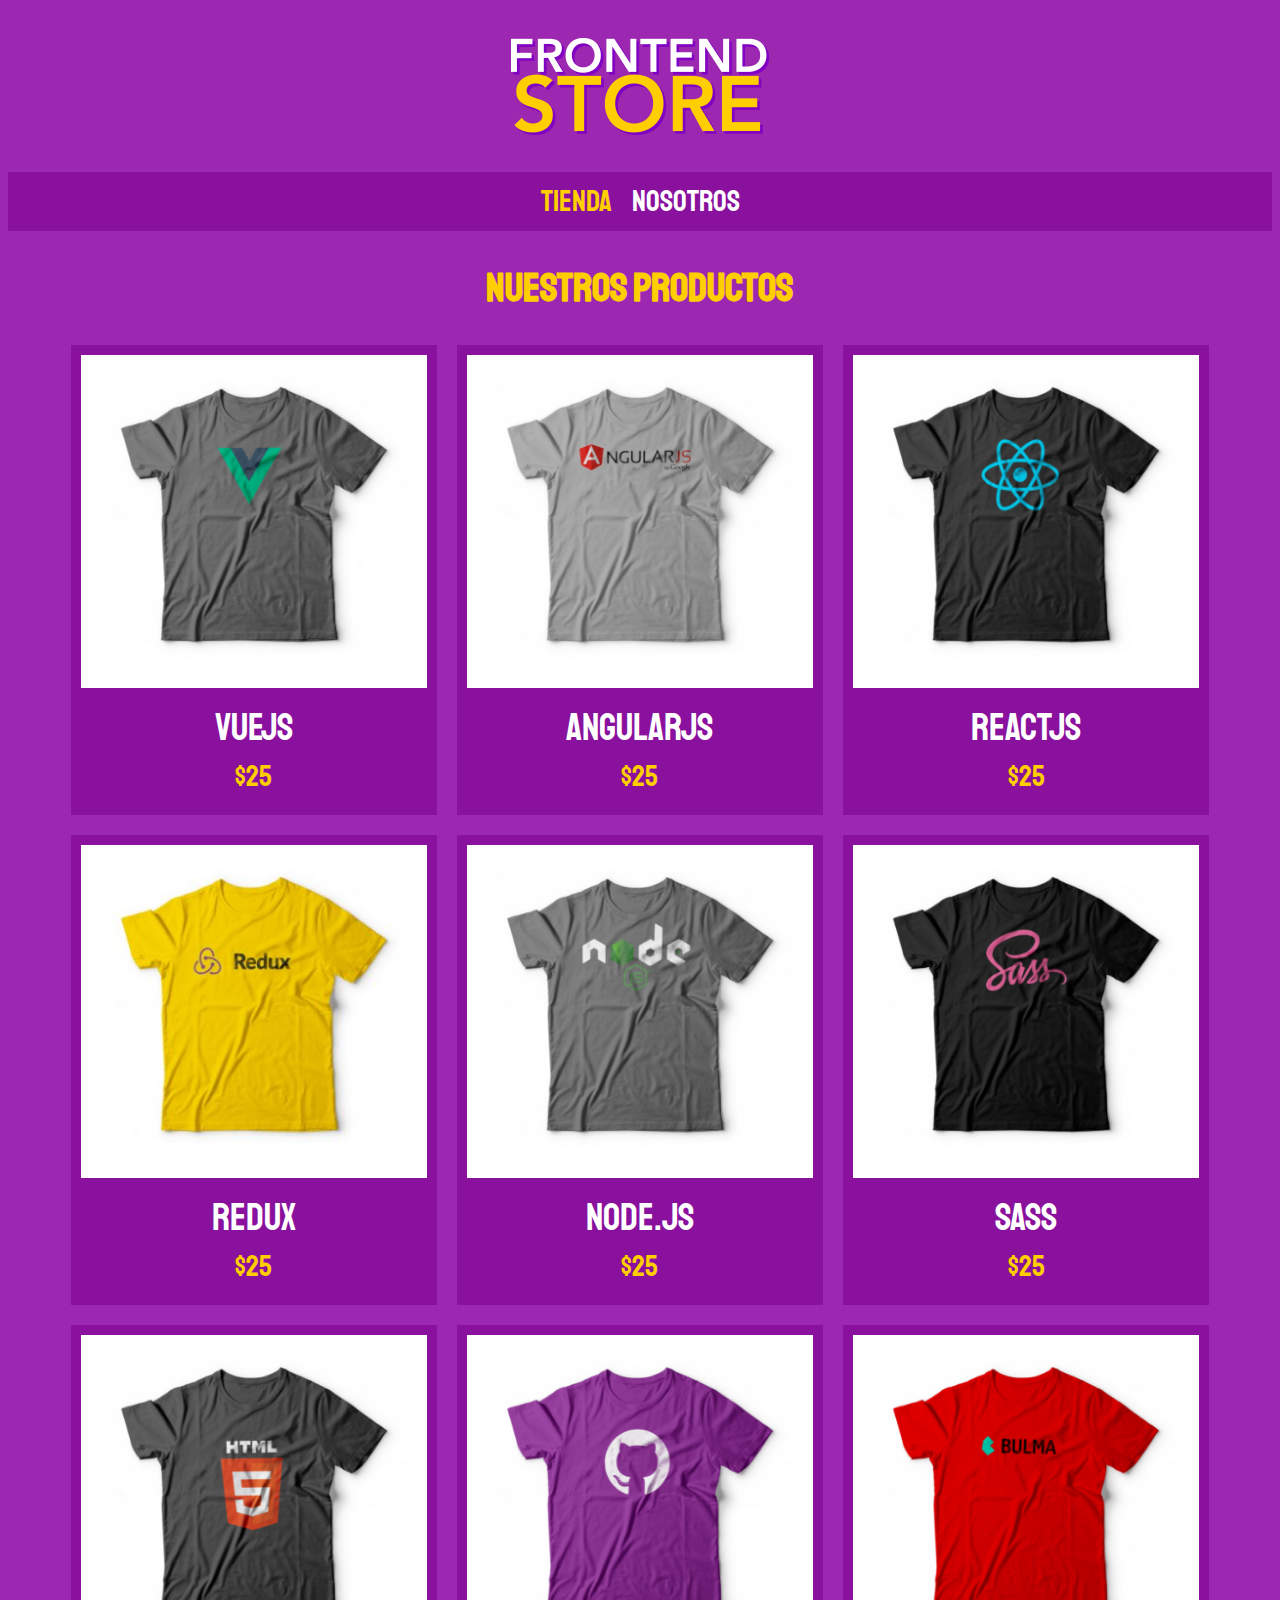
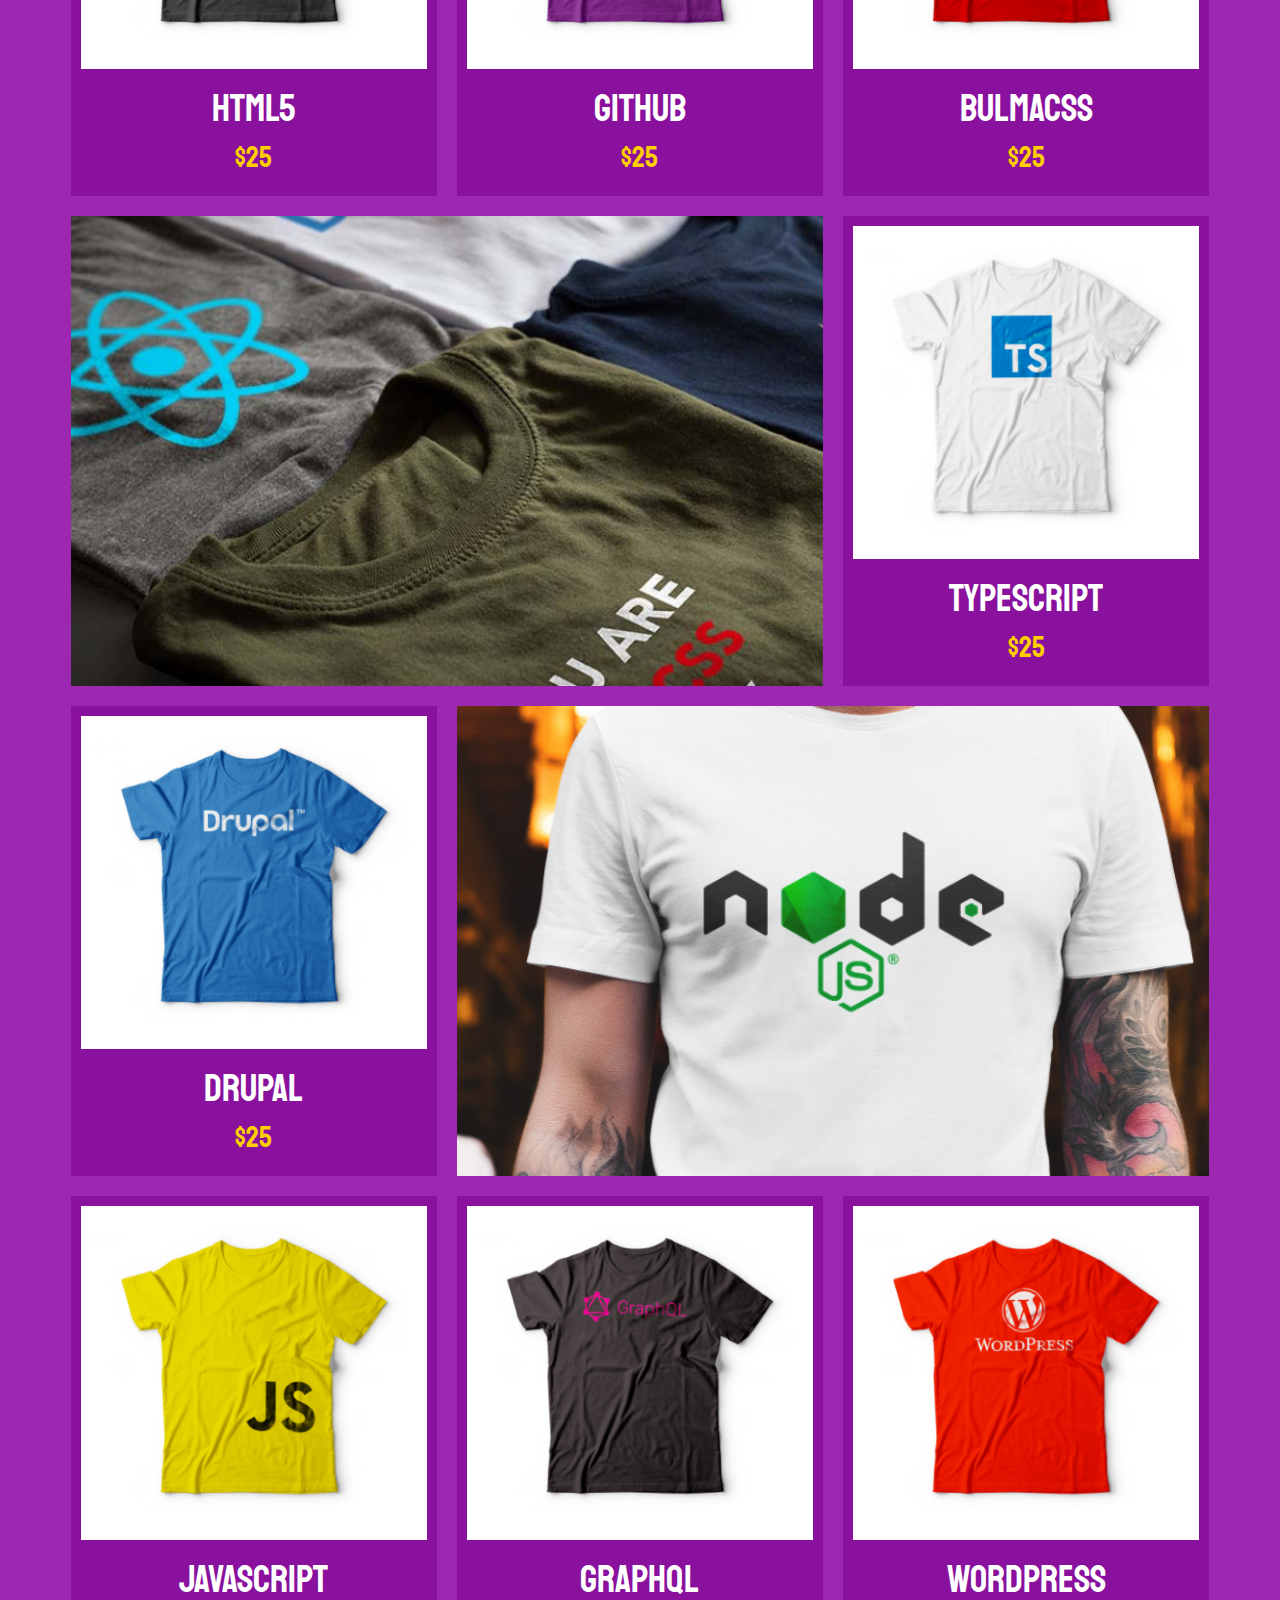
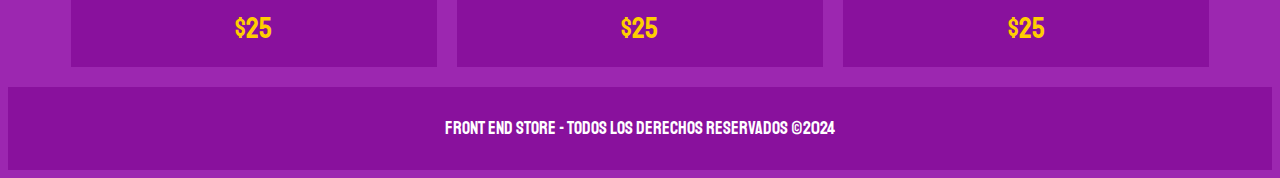
<file: index.html>
<!DOCTYPE html>
<html lang="es">
<head>
    <meta charset="UTF-8">
    <meta name="viewport" content="width=device-width, initial-scale=1.0">
    <title>FrontEnd Store</title>
    <meta name="description" content="Página web de venta de camisetas">
    <link rel="stylesheet" href="https://cdnjs.cloudflare.com/ajax/libs/modern-normalize/3.0.0/modern-normalize.min.css" integrity="sha512-3axTZ/bKFZH5/qLFTl4U+mDbBDFW+5QO5L7D1HnOhlhJbcNDIVJxoNm6It77g0eUdzfKZlHirayqRC2qJaAOJw==" crossorigin="anonymous" referrerpolicy="no-referrer" />
    <link rel="preconnect" href="https://fonts.googleapis.com">
    <link rel="preconnect" href="https://fonts.gstatic.com" crossorigin>
    <link href="https://fonts.googleapis.com/css2?family=Staatliches&display=swap" rel="stylesheet">
    <link rel="preload" href="css/styles.css" as="style">
    <link rel="stylesheet" href="css/styles.css">
</head>
<body>
    <header class="header">
        <a href="index.html">
            <img class="header__logo" src="img/logo.png" alt="Imagen del logo">
        </a>
    </header>

    <nav class="navegacion">
        <a class="navegacion__enlace navegacion__enlace--activo" href="index.html">Tienda</a>
        <a class="navegacion__enlace" href="nosotros.html">Nosotros</a>
    </nav>

    <main class="contenedor">
        <h1>Nuestros Productos</h1>
        <div class="grid">
            <div class="producto">
                <a href="producto.html">
                    <img class="producto__imagen" src="img/1.jpg" alt="imagen camisa">
                    <div class="producto__informacion">
                        <p class="producto__nombre">VueJS</p>
                        <p class="producto__precio">$25</p>
                    </div>
                </a>
            </div> <!--.producto-->
            <div class="producto">
                <a href="producto.html">
                    <img class="producto__imagen" src="img/2.jpg" alt="imagen camisa">
                    <div class="producto__informacion">
                        <p class="producto__nombre">AngularJS</p>
                        <p class="producto__precio">$25</p>
                    </div>
                </a>
            </div> <!--.producto-->
            <div class="producto">
                <a href="producto.html">
                    <img class="producto__imagen" src="img/3.jpg" alt="imagen camisa">
                    <div class="producto__informacion">
                        <p class="producto__nombre">ReactJS</p>
                        <p class="producto__precio">$25</p>
                    </div>
                </a>
            </div> <!--.producto-->
            <div class="producto">
                <a href="producto.html">
                    <img class="producto__imagen" src="img/4.jpg" alt="imagen camisa">
                    <div class="producto__informacion">
                        <p class="producto__nombre">Redux</p>
                        <p class="producto__precio">$25</p>
                    </div>
                </a>
            </div> <!--.producto-->
            <div class="producto">
                <a href="producto.html">
                    <img class="producto__imagen" src="img/5.jpg" alt="imagen camisa">
                    <div class="producto__informacion">
                        <p class="producto__nombre">node.js</p>
                        <p class="producto__precio">$25</p>
                    </div>
                </a>
            </div> <!--.producto-->
            <div class="producto">
                <a href="producto.html">
                    <img class="producto__imagen" src="img/6.jpg" alt="imagen camisa">
                    <div class="producto__informacion">
                        <p class="producto__nombre">SASS</p>
                        <p class="producto__precio">$25</p>
                    </div>
                </a>
            </div> <!--.producto-->
            <div class="producto">
                <a href="producto.html">
                    <img class="producto__imagen" src="img/7.jpg" alt="imagen camisa">
                    <div class="producto__informacion">
                        <p class="producto__nombre">HTML5</p>
                        <p class="producto__precio">$25</p>
                    </div>
                </a>
            </div> <!--.producto-->
            <div class="producto">
                <a href="producto.html">
                    <img class="producto__imagen" src="img/8.jpg" alt="imagen camisa">
                    <div class="producto__informacion">
                        <p class="producto__nombre">GitHub</p>
                        <p class="producto__precio">$25</p>
                    </div>
                </a>
            </div> <!--.producto-->
            <div class="producto">
                <a href="producto.html">
                    <img class="producto__imagen" src="img/9.jpg" alt="imagen camisa">
                    <div class="producto__informacion">
                        <p class="producto__nombre">BulmaCSS</p>
                        <p class="producto__precio">$25</p>
                    </div>
                </a>
            </div> <!--.producto-->
            <div class="producto">
                <a href="producto.html">
                    <img class="producto__imagen" src="img/10.jpg" alt="imagen camisa">
                    <div class="producto__informacion">
                        <p class="producto__nombre">TypeScript</p>
                        <p class="producto__precio">$25</p>
                    </div>
                </a>
            </div> <!--.producto-->
            <div class="producto">
                <a href="producto.html">
                    <img class="producto__imagen" src="img/11.jpg" alt="imagen camisa">
                    <div class="producto__informacion">
                        <p class="producto__nombre">Drupal</p>
                        <p class="producto__precio">$25</p>
                    </div>
                </a>
            </div> <!--.producto-->
            <div class="producto">
                <a href="producto.html">
                    <img class="producto__imagen" src="img/12.jpg" alt="imagen camisa">
                    <div class="producto__informacion">
                        <p class="producto__nombre">JavaScript</p>
                        <p class="producto__precio">$25</p>
                    </div>
                </a>
            </div> <!--.producto-->
            <div class="producto">
                <a href="producto.html">
                    <img class="producto__imagen" src="img/13.jpg" alt="imagen camisa">
                    <div class="producto__informacion">
                        <p class="producto__nombre">GraphQL</p>
                        <p class="producto__precio">$25</p>
                    </div>
                </a>
            </div> <!--.producto-->
            <div class="producto">
                <a href="producto.html">
                    <img class="producto__imagen" src="img/14.jpg" alt="imagen camisa">
                    <div class="producto__informacion">
                        <p class="producto__nombre">Wordpress</p>
                        <p class="producto__precio">$25</p>
                    </div>
                </a>
            </div> <!--.producto-->

            <div class="grafico grafico--camisas"></div>
            <div class="grafico grafico--node"></div>
        </div><!--.grid-->
    </main>

    <footer class="footer">
        <p class="footer__texto">Front End Store - Todos los derechos Reservados &copy;2024</p>
    </footer>
</body>
</html>
</file>
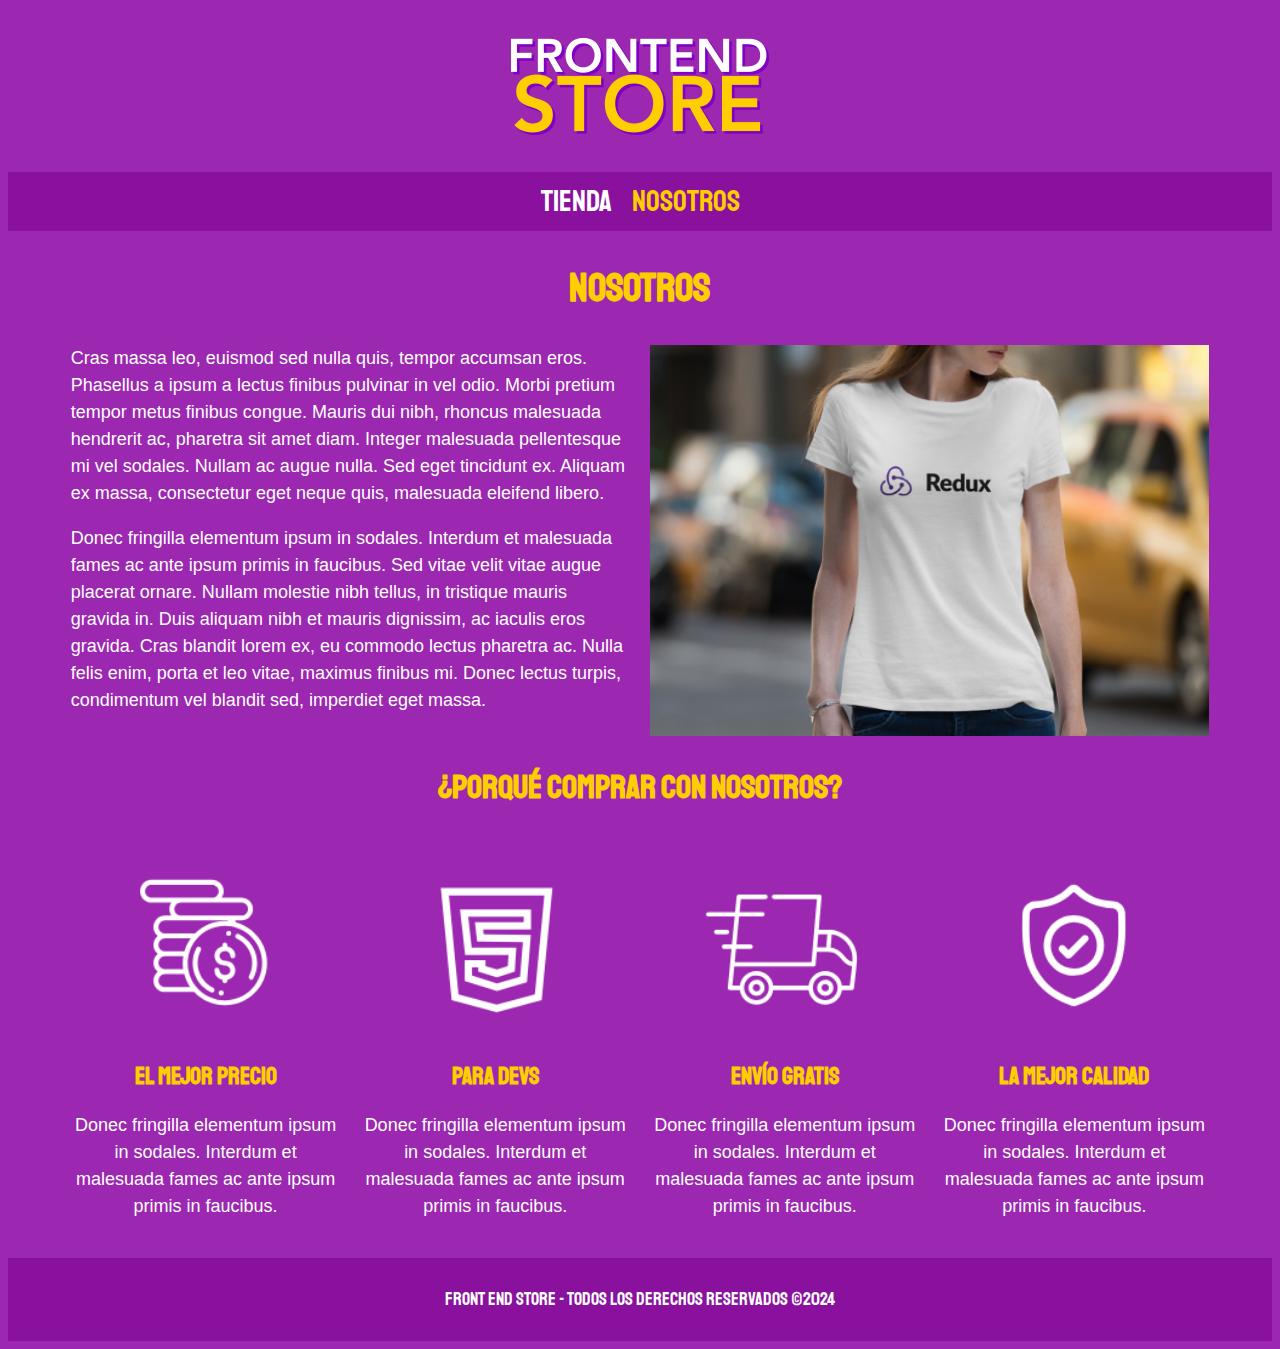
<file: nosotros.html>
<!DOCTYPE html>
<html lang="es">
<head>
    <meta charset="UTF-8">
    <meta name="viewport" content="width=device-width, initial-scale=1.0">
    <title>FrontEnd Store</title>
    <meta name="description" content="Página web de venta de camisetas">
    <link rel="stylesheet" href="https://cdnjs.cloudflare.com/ajax/libs/modern-normalize/3.0.0/modern-normalize.min.css" integrity="sha512-3axTZ/bKFZH5/qLFTl4U+mDbBDFW+5QO5L7D1HnOhlhJbcNDIVJxoNm6It77g0eUdzfKZlHirayqRC2qJaAOJw==" crossorigin="anonymous" referrerpolicy="no-referrer" />
    <link rel="preconnect" href="https://fonts.googleapis.com">
    <link rel="preconnect" href="https://fonts.gstatic.com" crossorigin>
    <link href="https://fonts.googleapis.com/css2?family=Staatliches&display=swap" rel="stylesheet">
    <link rel="preload" href="css/styles.css" as="style">
    <link rel="stylesheet" href="css/styles.css">
</head>
<body>
    <header class="header">
        <a href="index.html">
            <img class="header__logo" src="img/logo.png" alt="Imagen del logo">
        </a>
    </header>

    <nav class="navegacion">
        <a class="navegacion__enlace" href="index.html">Tienda</a>
        <a class="navegacion__enlace navegacion__enlace--activo" href="nosotros.html">Nosotros</a>
    </nav>

    <main class="contenedor">
        <h1>Nosotros</h1>

        <div class="nosotros">
            <div class="nosotros__contenido">
                <p class="nosotros__parrafo--primer">Cras massa leo, euismod sed nulla quis, tempor accumsan eros.
                Phasellus a ipsum a lectus finibus pulvinar in vel odio.
                Morbi pretium tempor metus finibus congue. Mauris dui nibh,
                rhoncus malesuada hendrerit ac, pharetra sit amet diam. Integer malesuada
                pellentesque mi vel sodales. Nullam ac augue nulla. Sed eget tincidunt ex.
                Aliquam ex massa, consectetur eget neque quis, malesuada eleifend libero.</p>

                <p class="nosotros__parrafo">Donec fringilla elementum ipsum in sodales. Interdum et malesuada fames
                ac ante ipsum primis in faucibus. Sed vitae velit vitae augue placerat ornare.
                Nullam molestie nibh tellus, in tristique mauris gravida in. Duis aliquam nibh
                et mauris dignissim, ac iaculis eros gravida. Cras blandit lorem ex, eu
                commodo lectus pharetra ac. Nulla felis enim, porta et leo vitae, maximus
                finibus mi. Donec lectus turpis, condimentum vel blandit sed, imperdiet eget massa.</p>
            </div>
            <img class="nosotros__imagen" src="img/nosotros.jpg" alt="Imagen nosotros">
        </div>
    </main>

    <section class="contenedor comprar">
        <h2 class="comprar__titulo">¿Porqué Comprar con Nosotros?</h2>

        <div class="bloques">
            <div class="bloque">
                <img class="bloque__imagen" src="img/icono_1.png" alt="porque comprar">
                <h3 class="bloque__titulo">El Mejor Precio</h3>
                <p>Donec fringilla elementum ipsum in sodales. Interdum et malesuada fames
                ac ante ipsum primis in faucibus.</p>
            </div> <!--.bloque-->

            <div class="bloque">
                <img class="bloque__imagen" src="img/icono_2.png" alt="porque comprar">
                <h3 class="bloque__titulo">Para Devs</h3>
                <p>Donec fringilla elementum ipsum in sodales. Interdum et malesuada fames
                ac ante ipsum primis in faucibus.</p>
            </div> <!--.bloque-->
            
            <div class="bloque">
                <img class="bloque__imagen" src="img/icono_3.png" alt="porque comprar">
                <h3 class="bloque__titulo">Envío Gratis</h3>
                <p>Donec fringilla elementum ipsum in sodales. Interdum et malesuada fames
                ac ante ipsum primis in faucibus.</p>
            </div> <!--.bloque-->

            <div class="bloque">
                <img class="bloque__imagen" src="img/icono_4.png" alt="porque comprar">
                <h3 class="bloque__titulo">La Mejor Calidad</h3>
                <p>Donec fringilla elementum ipsum in sodales. Interdum et malesuada fames
                ac ante ipsum primis in faucibus.</p>
            </div> <!--.bloque-->
        </div> <!--.bloques-->
    </section>

    <footer class="footer">
        <p class="footer__texto">Front End Store - Todos los derechos Reservados &copy;2024</p>
    </footer>
</body>
</html>
</file>
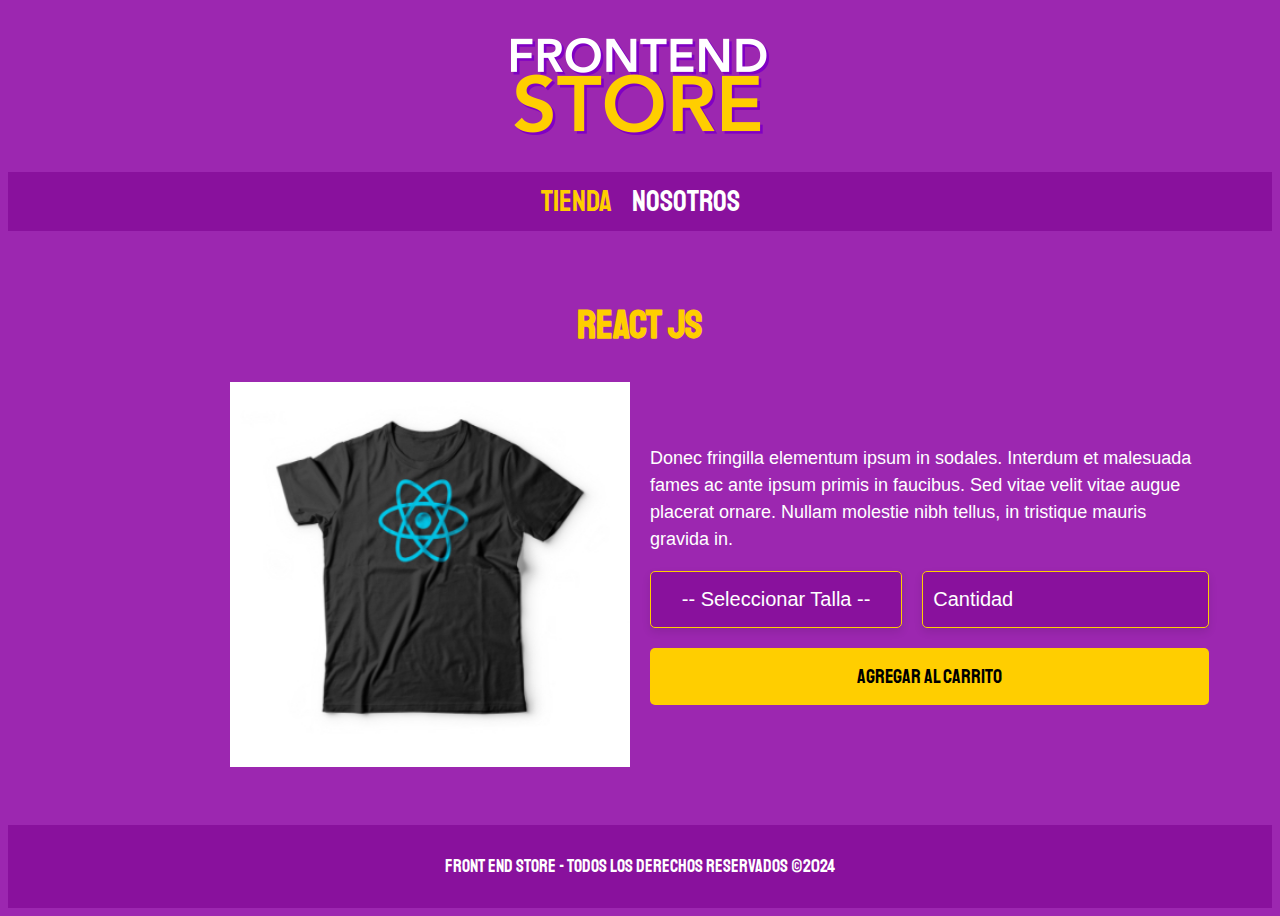
<file: producto.html>
<!DOCTYPE html>
<html lang="es">
<head>
    <meta charset="UTF-8">
    <meta name="viewport" content="width=device-width, initial-scale=1.0">
    <title>FrontEnd Store</title>
    <meta name="description" content="Página web de venta de camisetas">
    <link rel="stylesheet" href="https://cdnjs.cloudflare.com/ajax/libs/modern-normalize/3.0.0/modern-normalize.min.css" integrity="sha512-3axTZ/bKFZH5/qLFTl4U+mDbBDFW+5QO5L7D1HnOhlhJbcNDIVJxoNm6It77g0eUdzfKZlHirayqRC2qJaAOJw==" crossorigin="anonymous" referrerpolicy="no-referrer" />
    <link rel="preconnect" href="https://fonts.googleapis.com">
    <link rel="preconnect" href="https://fonts.gstatic.com" crossorigin>
    <link href="https://fonts.googleapis.com/css2?family=Staatliches&display=swap" rel="stylesheet">
    <link rel="preload" href="css/styles.css" as="style">
    <link rel="stylesheet" href="css/styles.css">
</head>
<body>
    <header class="header">
        <a href="index.html">
            <img class="header__logo" src="img/logo.png" alt="Imagen del logo">
        </a>
    </header>

    <nav class="navegacion">
        <a class=" navegacion__enlace navegacion__enlace--activo" href="index.html">Tienda</a>
        <a class="navegacion__enlace" href="nosotros.html">Nosotros</a>
    </nav>

    <main class="contenedor contenedor--alto">
        <h1>React JS</h1>
        <div class="camisa">
            <div class="camisa__imagen__contenedor">
                <img class="camisa__imagen" src="img/3.jpg" alt="imagen del producto">
            </div>
            
            <div class="camisa__contenido">
                <p class="camisa__texto">Donec fringilla elementum ipsum in sodales. Interdum et malesuada fames
                ac ante ipsum primis in faucibus. Sed vitae velit vitae augue placerat ornare.
                Nullam molestie nibh tellus, in tristique mauris gravida in.</p>

                <form action="#" class="formulario">
                    <select id="talle" class=" formulario__campo formulario__campo--select" required>
                        <option disabled selected>-- Seleccionar Talla --</option>
                        <option>Chica</option>
                        <option>Mediana</option>
                        <option>Grande</option>
                    </select>
                    <input id="cantidad" class="formulario__campo" type="number" placeholder="Cantidad" min="1" required>
                    <input class="formulario__submit" type="submit" value="Agregar al Carrito">
                </form>
            </div>
        </div>
    </main>

    <footer class="footer">
        <p class="footer__texto">Front End Store - Todos los derechos Reservados &copy;2024</p>
    </footer>
</body>
</html>
</file>
<file: css/styles.css>
:root {
    --primario: #9C27B0;
    --primarioOscuro: #89119D;
    --secundario: #FFCE00;
    --secundarioOscuro: rgb(233, 287, 2);
    --blanco: #FFFFFF;
    --negro: #000000;

    --fuentePrincipal: "Staatliches", sans-serif;
}
html {
    font-size: 62.5%;
}

/* Globales */
body {
    background-color: var(--primario);
    font-size: 16px;
    line-height: 1.5;
    display: flex;
    flex-direction: column;
    min-height: 100vh;
}
p {
    font-size: clamp(1.3rem, 1.3vw + 1rem, 1.8rem);
    font-family: Arial, Helvetica, sans-serif;
    color: var(--blanco);
}
a {
    text-decoration: none;
}
img {
    width: 100%;
}
.contenedor {
    margin: 0 auto;
    width: clamp(90%, 5vw + 85%, 120rem);
}
.contenedor--alto {
    flex: 1; 
    display: flex;
    flex-direction: column;
    justify-content: center;
}

h1, h2, h3 {
    text-align: center;
    color: var(--secundario);
    font-family: var(--fuentePrincipal);
}
h1 {
    font-size: clamp(3.3rem, 2.7vw + 1rem, 4rem);
}
h2 {
    font-size: clamp(2.6rem, 2.2vw + 1rem, 3.3rem);
}
h3 {
    font-size: clamp(1.7rem, 1.7vw + 1rem, 2.4rem);
}
input[type="number"]::placeholder {
    color: var(--blanco);
}
/* Header */
.header {
    display: flex;
    justify-content: center;
}

.header__logo {
    margin: 3rem 0;
}

/* Navegación */
.navegacion {
    background-color: var(--primarioOscuro);
    padding: clamp(.7rem, 0.2vw + 0.1rem, 1rem) 0;
    display: flex;
    justify-content: center;
    gap: 2rem;
}
.navegacion__enlace {
    font-family: var(--fuentePrincipal);
    color: var(--blanco);
    font-size: clamp(2.2rem, 1.9vw + 1rem, 3rem);
}
.navegacion__enlace--activo,
.navegacion__enlace:hover {
    color: var(--secundario);
}

/* Grid */
.grid {
    display: grid;
    grid-template-columns: repeat(1, 1fr);
    gap: 2rem;
}
@media only screen and (min-width: 480px) {
    .grid {
        grid-template-columns: repeat(2, 1fr);
    }
}
@media only screen and (min-width: 768px) {
    .grid {
        grid-template-columns: repeat(3, 1fr);
    }
}

/* Productos */
.producto {
    background-color: var(--primarioOscuro);
    padding: 1rem;
}
.producto__nombre {
    font-size: clamp(2.8rem, 2vw + 1.2rem, 4rem);
}
.producto__precio {
    font-size: clamp(2.5rem, 1vw + 1.8rem, 2.9rem);
    color: var(--secundario);
}
.producto__nombre,
.producto__precio {
    font-family: var(--fuentePrincipal);
    margin: 1rem 0;
    text-align: center;
    line-height: 1.2;
}

/* Gráficos */
.grafico {
    min-height: 30rem;
    background-repeat: no-repeat;
    background-size: cover;
}
.grafico--camisas {
    grid-row: 4 / 5;
    background-image: url(../img/grafico1.jpg);
}
.grafico--node {
    background-image: url(../img/grafico2.jpg);
    grid-row: 11 / 12;
}
@media only screen and (min-width: 480px) {
    .grafico {
        grid-column: 1 / 3;
    }
    .grafico--node {
        grid-row: 9 / 10;
    }
}
@media only screen and (min-width: 768px) {
    .grafico--node {
        grid-row: 5 / 6;
        grid-column: 2 / 4;
    }   
}

/* Nosotros */
.nosotros {
    display: grid;
    grid-template-rows: repeat(2, auto);
}
@media only screen and (min-width: 992px) {
    .nosotros {
        grid-template-columns: repeat(2, 1fr);
        column-gap: 2rem;
    }
}
.nosotros__parrafo--primer {
    margin-top: 1.8rem;
}   
@media only screen and (min-width: 992px) {
    .nosotros__parrafo--primer {
        margin-top: 0;
    }
}
.nosotros__imagen {
    grid-row: 1 / 2;
}
@media only screen and (min-width: 992px) {
    .nosotros__imagen {
        grid-column: 2 / 3;
    }
}

/* Bloques */
.bloques {
    display: grid;
    grid-template-columns: repeat(1, 1fr);
    gap: 2rem;
}
@media only screen and (min-width: 576px) {
    .bloques {
        grid-template-columns: repeat(2, 1fr);
    }
}
@media only screen and (min-width: 768px) {
    .bloques {
        grid-template-columns: repeat(4, 1fr);
    }
}
.bloque {
    text-align: center;
}
.bloque__imagen {
    width: 50%;
}
@media only screen and (min-width: 576px) {
    .bloque__imagen {
        width: 80%;
    }
}
@media only screen and (min-width: 768px) {
    .bloque__imagen {
        width: 100%;
    }
}
.bloque__titulo {
    margin: 0;
}

/* Producto */
@media only screen and (min-width: 768px) {
    .camisa {
        display: grid;
        grid-template-columns: repeat(2, 1fr);
        column-gap: 2rem;
    }
}
@media only screen and (min-height: 1000px) {
    .camisa {
        grid-template-columns: repeat(1, 1fr);
    }
}
.camisa__imagen__contenedor {
    width: 100%;
    max-width: 40rem;
    margin: 0 auto;
}
@media only screen and (min-width: 768px) {
    .camisa__imagen__contenedor {
        margin: 0 0 0 auto;
    }
}
@media only screen and (min-height: 1000px) {
    .camisa__imagen__contenedor {
        margin: 0  auto;
    }
}
.camisa__imagen {
    height: auto;
    object-fit: cover;
    display: block;
}
.camisa__contenido {
    margin: auto;
}
@media only screen and (min-width: 768px) {
    .camisa__texto {
        margin-top: 0;
    }
}
@media only screen and (min-height: 1000px) {
    .camisa__texto {
        margin-top: 1.8rem;
    }
}
.formulario {
    display: grid;
    grid-template-rows: repeat(3, 1fr);
    gap: 2rem;
}
@media only screen and (min-width: 576px) {
    .formulario {
        grid-template: repeat(2, 1fr) / repeat(2, 1fr);
    }
}
.formulario__campo {
    border: 1px solid var(--secundario);
    border-radius: 0.5rem;
    background-color: var(--primarioOscuro);
    color: var(--blanco);
    font-size: clamp(1.5rem, 1.4vw + .5rem, 2rem);
    font-family: Arial, Helvetica, sans-serif;
    padding: 1rem;
    appearance: none;
    box-shadow: 0px 4px 8px rgba(0, 0, 0, 0.1);
}
.formulario__campo--select {
    text-align: center;
}
.formulario__campo:focus {
    outline: none;
    border-color: var(--secundarioOscuro);
    box-shadow: 0 0 0 3px rgba(255, 206, 0, 0.4);
}
.formulario__submit {
    background-color: var(--secundario);
    border: none;
    border-radius: 0.5rem;
    font-size: clamp(1.5rem, 1.4vw + .5rem, 2rem);
    font-family: var(--fuentePrincipal);
    padding: clamp(1.1rem, 1.1vw + .2rem, 1.6rem);
    transition: background-color .3s ease;
    grid-row: 3 / 4;
}
@media only screen and (min-width: 576px) {
    .formulario__submit {
        grid-column: 1 / 3;
        grid-row: 2 / 3;
    }
}
@media only screen and (min-height: 1000px) and (max-height: 1500px) {
    .formulario__submit {
        grid-column: 1 / 3;
        grid-row: 2 / 3;
    }
}

.formulario__submit:hover {
    cursor: pointer;
    background-color: var(--secundarioOscuro);
}
/* Footer */
.footer {
    background-color: var(--primarioOscuro);
    padding: 1rem 0;
    margin-top: 2rem;
}
.footer__texto {
    font-family: var(--fuentePrincipal);
    text-align: center;
    font-size: clamp(1.8rem, 0.7vw + 0.6rem, 2.2rem);
}
</file>
